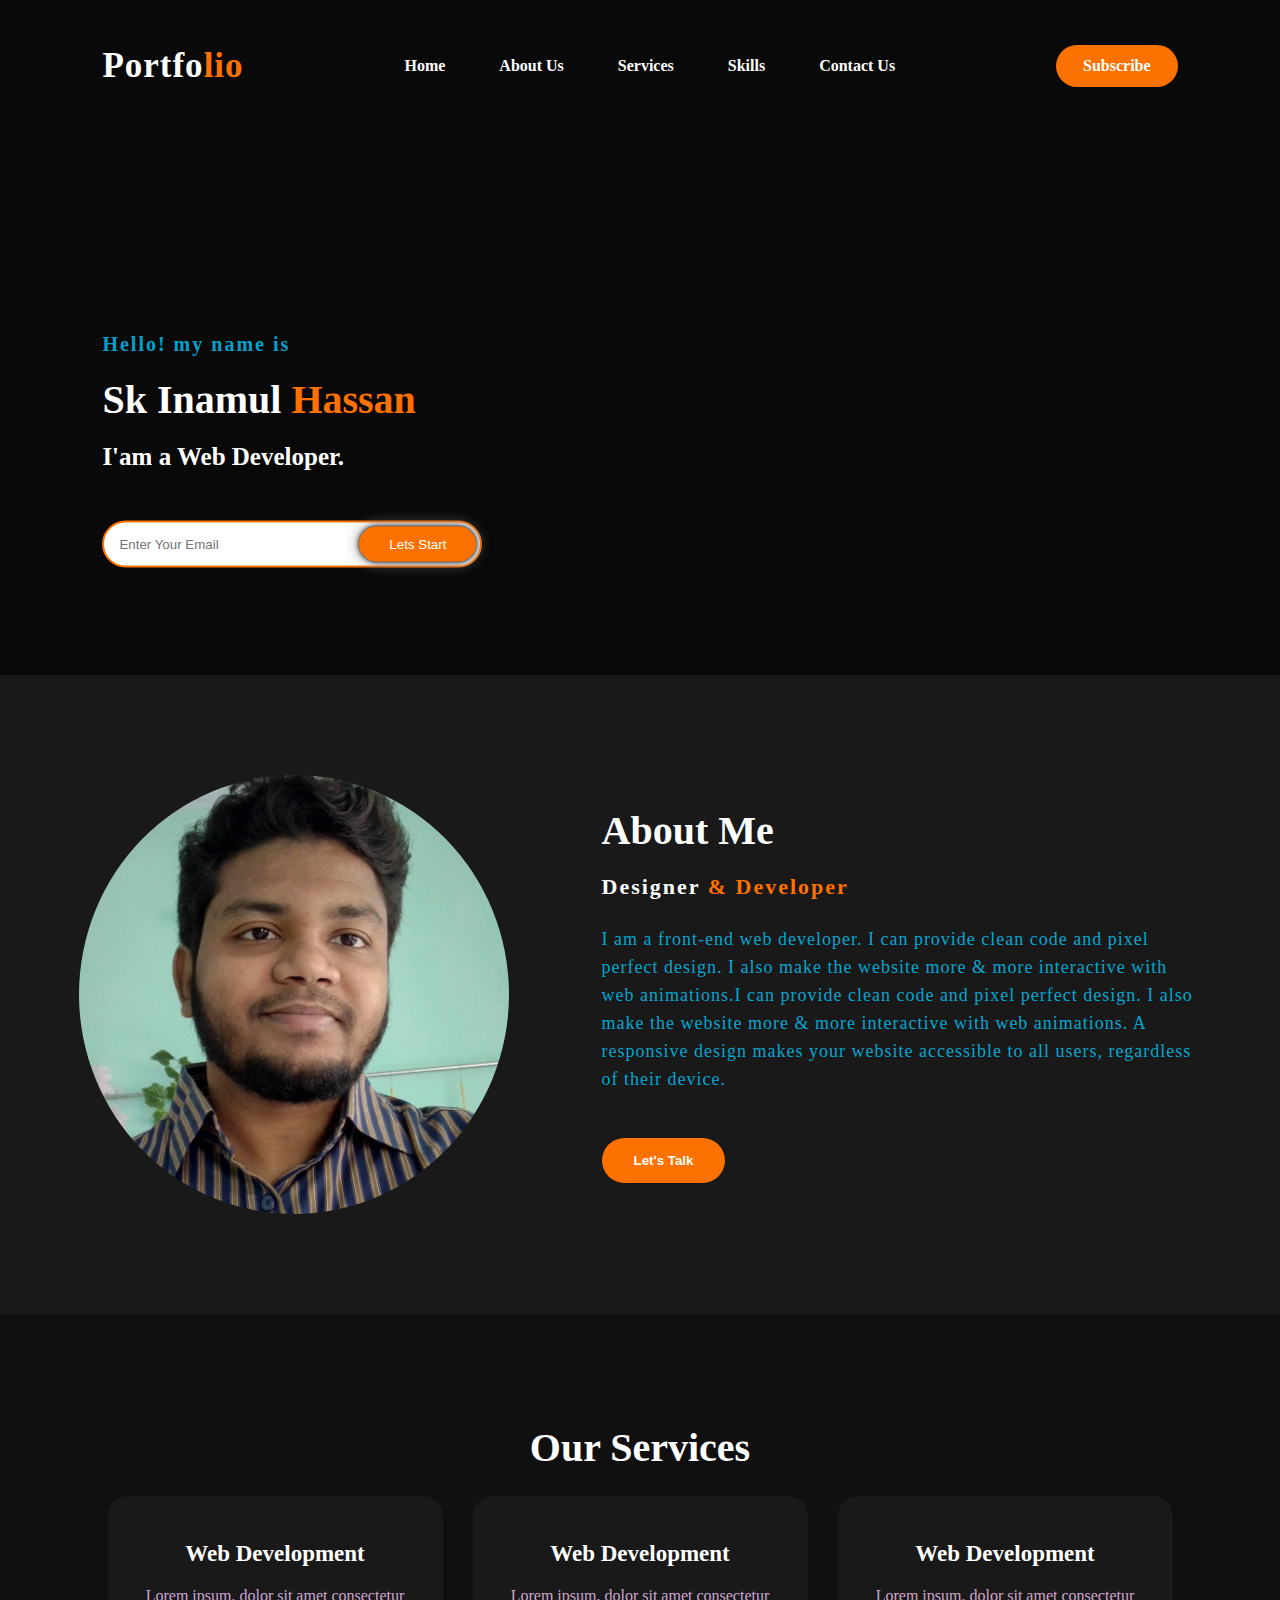
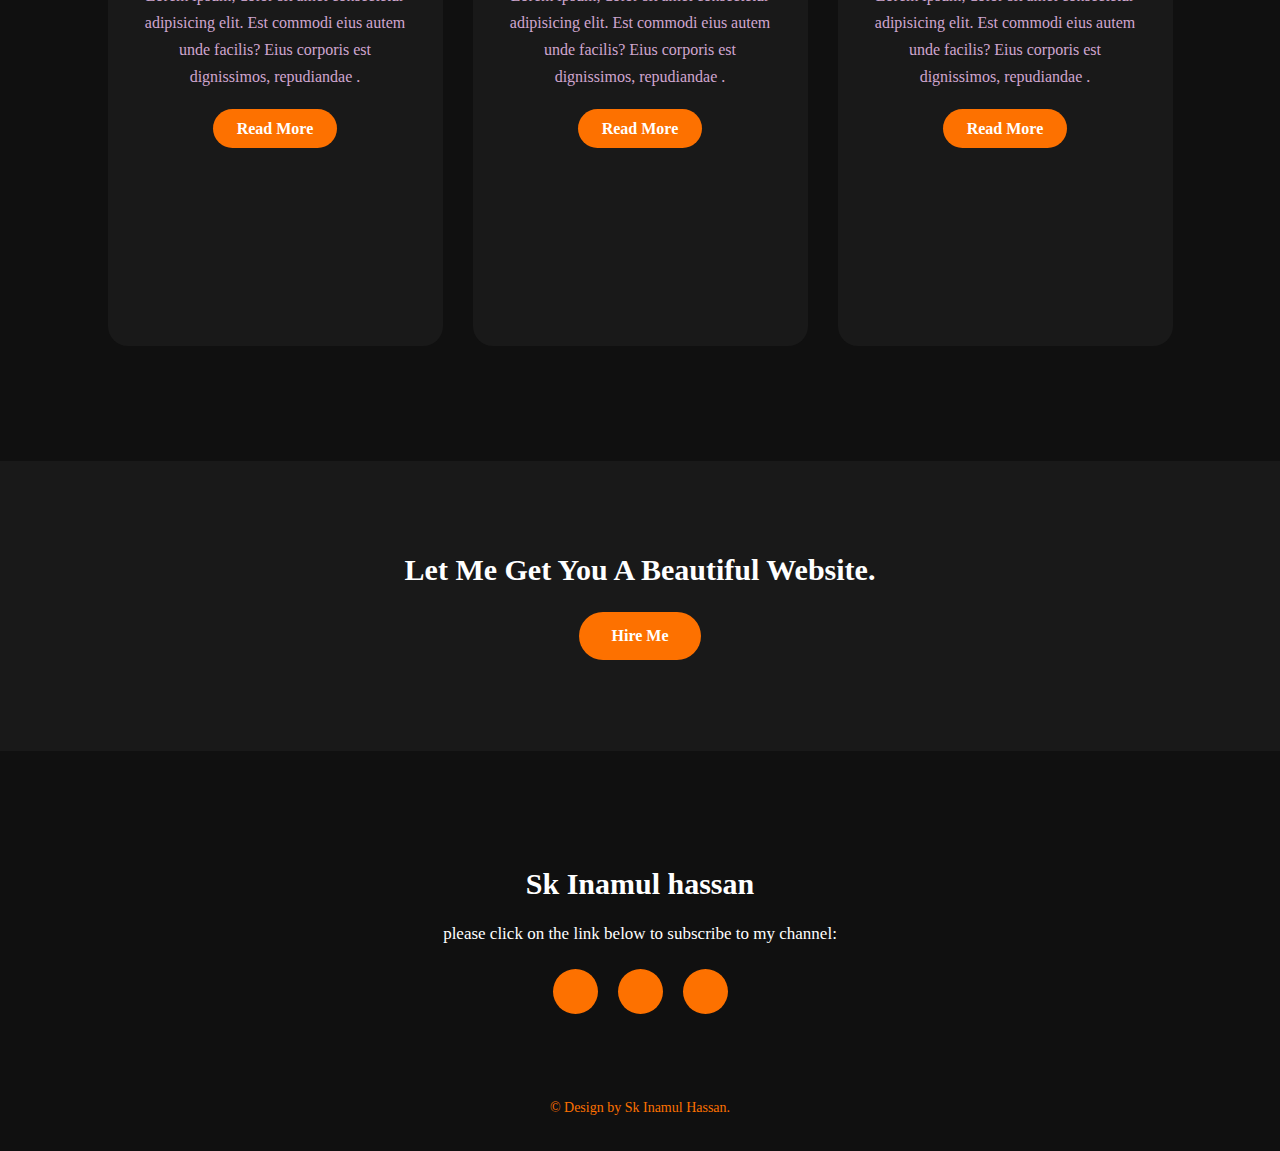
<file: index.html>
<!DOCTYPE html>
<html>
<head>
	<title>Portfolio website</title>
	<link rel="preconnect" href="https://fonts.googleapis.com">
    <link rel="preconnect" href="https://fonts.gstatic.com" crossorigin>
    <link href="https://fonts.googleapis.com/css2?family=Fira+Code:wght@300;400;500;600;700&display=swap" rel="stylesheet">
  	<link rel="stylesheet" href="https://cdnjs.cloudflare.com/ajax/libs/font-awesome/5.15.3/css/all.min.css" integrity="sha512-iBBXm8fW90+nuLcSKlbmrPcLa0OT92xO1BIsZ+ywDWZCvqsWgccV3gFoRBv0z+8dLJgyAHIhR35VZc2oM/gI1w==" crossorigin="anonymous" referrerpolicy="no-referrer" />
	<link rel="stylesheet" type="text/css" href="portfolio.css">
	<link rel="shortcut icon" href="img/hand.ico" type="image/x-icon">
</head>
<body>
	<!----hero Section start---->

	<div class="hero">
		<nav>
			<h2 class="logo">Portfo<span>lio</span></h2>
			<ul>
				<li><a href="blog.html" target="_blank">Home</a></li>
				<li><a href="#">About Us</a></li>
				<li><a href="#">Services</a></li>
				<li><a href="#">Skills</a></li>
				<li><a href="map.html" target="_blank">Contact Us</a></li>
			</ul>
			<a href="#" class="btn">Subscribe</a>
		</nav>

		<div class="content">
			<h4>Hello! my name is</h4>
			<h1>Sk Inamul <span>Hassan</span></h1>
			<h3>I'am a Web Developer.</h3>
			<div class="newslatter">
				<form>
					<input type="email" name="email" id="mail" placeholder="Enter Your Email">
					<input type="submit" name="submit" value="Lets Start">
				</form>
			</div>
		</div>
	</div>

	<!----About section start---->
	<section class="about">
		<div class="main">
			<img src="img/inamul.jpg">
			<div class="about-text">
				<h2>About Me</h2>
				<h5>Designer <span>& Developer</span></h5>
				<p>I am a front-end web developer. I can provide clean code and pixel perfect design. I also make the website more & more interactive with web animations.I can provide clean code and pixel perfect design. I also make the website more & more interactive with web animations. A responsive design makes your website accessible to all users, regardless of their device.</p>
				<button type="button">Let's Talk</button>
			</div>
		</div>
	</section>

	<!-----service section start----------->
	<div class="service">
		<div class="title">
			<h2>Our Services</h2>
		</div>

		<div class="box">
			<div class="card">
				<i class="fas fa-bars"></i>
				<h5>Web Development</h5>
				<div class="pra">
					<p>Lorem ipsum, dolor sit amet consectetur adipisicing elit. Est commodi eius autem unde facilis? Eius corporis est dignissimos, repudiandae .</p>
					<p style="text-align: center;">
						<a class="button" href="#">Read More</a>
					</p>
				</div>
			</div>

			<div class="card">
				<i class="far fa-user"></i>
				<h5>Web Development</h5>
				<div class="pra">
					<p>Lorem ipsum, dolor sit amet consectetur adipisicing elit. Est commodi eius autem unde facilis? Eius corporis est dignissimos, repudiandae .</p>

					<p style="text-align: center;">
						<a class="button" href="#">Read More</a>
					</p>
				</div>
			</div>

			<div class="card">
				<i class="far fa-bell"></i>
				<h5>Web Development</h5>
				<div class="pra">
					<p>Lorem ipsum, dolor sit amet consectetur adipisicing elit. Est commodi eius autem unde facilis? Eius corporis est dignissimos, repudiandae .</p>

					<p style="text-align: center;">
						<a class="button" href="#">Read More</a>
					</p>
				</div>
			</div>
		</div>
	</div>

	<!------Contact Me------>
	<div class="contact-me">
		<p>Let Me Get You A Beautiful Website.</p>
		<a class="button-two" href="#">Hire Me</a>
	</div>

	<!------footer start--------->
	<footer>
		<p>Sk Inamul hassan</p>
		<p>please click on the link below to subscribe to my channel:</p>
		<div class="social">
			<a href="#"><i class="fab fa-facebook-f"></i></a>
			<a href="#"><i class="fab fa-instagram"></i></a>
			<a href="#"><i class="fab fa-dribbble"></i></a>
		</div>
		<!-- <p>
			<iframe src="https://www.google.com/maps/embed?pb=!1m18!1m12!1m3!1d3680.9042121801886!2d89.06435531408532!3d22.69460948512008!2m3!1f0!2f0!3f0!3m2!1i1024!2i768!4f13.1!3m3!1m2!1s0x39ff5f754ed78939%3A0x5074f88098bec86a!2zS3VraHJhbGkgQmFsbGZpZWxkICjgppXgp4HgppbgprDgpr7gprLgp4Ag4Kas4Kay4Kar4Ka_4Kay4KeN4KahKQ!5e0!3m2!1sbn!2sbd!4v1638779388258!5m2!1sbn!2sbd" width="400" height="300" style="border:0;" allowfullscreen="" loading="lazy"></iframe>
		</p> -->
		<p class="end">
			&#169; Design by Sk Inamul Hassan.
		</p>
	</footer>
</body>
</html>
</file>
<file: portfolio.css>
* {
	padding: 0;
	margin: 0;
	font-family: 'Fira code' monospace;
	box-sizing: border-box;
}
.hero {
	height: 75vh;
	width: 100%;
	background-color: #090909;
	background-size: cover;
	background-position: center;
}
nav {
	display: flex;
	align-items: center;
	justify-content: space-between;
	padding-top: 45px;
	padding-left: 8%;
	padding-right: 8%;
}
.logo {
	color: white;
	font-size: 35px;
	letter-spacing: 1px;
	cursor: pointer;
}
span {
	color: #fd7100;
}
nav ul li {
	list-style-type: none;
	display: inline-block;
	padding: 10px  25px;
}
nav ul li a {
	color: white;
	text-decoration: none;
	font-weight: bold;
	text-transform: capitalize;
}
nav ul li a:hover {
	color: #fd7100;
	transition: .4s;
}
.btn {
	background-color: #fd7100;
	color: white;
	text-decoration: none;
	border: 2px solid transparent;
	font-weight: bold;
	padding: 10px 25px;
	border-radius: 30px;
	transition: transform .4s; 
}
.btn:hover {
	transform: scale(1.2);
}
.content {
	position: absolute;
	top: 50%;
	left:8%;
	transform: translateY(-50%);
}
h1 {
	color: white;
	margin: 20px 0px 20px;
	font-size: 40px;
}
h3{
	color: white;
	font-size: 25px;
	margin-bottom: 50px;
}
h4 {
	color: rgba(2, 204, 255, 0.8);
	letter-spacing: 2px;
	font-size: 20px;
}
.newslatter form {
	width: 380px;
	max-width: 100%;
	position: relative;
}
.newslatter form input:first-child {
	display: inline-block;
	width: 100%;
	padding: 14px 130px 14px 15px;
	border: 2px solid #fd7100;
	outline: none;
	border-radius: 30px;
}
.newslatter form input:last-child {
	position: absolute;
	display: inline-block;
	outline: none;
	border: none;
	padding: 10px 30px;
	border-radius: 30px;
	background-color: #fd7100;
	color: white;
	box-shadow: 0px 0px 5px #000, 0px 0px 15px #858585;
	top: 6px;
	right: 6px; 
}

.about {
	width: 100%;
	/* height: 700px; */
	padding: 100px 0px;
	background-color: #191919;
}
.about img {
	border-radius: 50%;
	height: auto;
	width: 430px;
}
.about-text {
	width: 600px;
}
.main {
	width: 100%;
	max-width: 95%;
	margin: 0 auto;
	display: flex;
	/* border-radius: 30px; */
	align-items: center;
	justify-content: space-around;
}
.about-text h2 {
	color: white;
	font-size: 40px;
	text-transform: capitalize;
	margin-bottom: 20px;
}
.about-text h5 {
	color: white;
	letter-spacing: 2px;
	font-size: 22px;
	margin-bottom: 25px;
	text-transform: capitalize;
}
.about-text p {
	color: rgba(2, 204, 255, 0.8);
	letter-spacing: 1px;
	line-height: 28px;
	font-size: 18px;
	margin-bottom: 45px;
}
button {
	background-color: #fd7100;
	color: white;
	text-decoration: none;
	border: 2px solid transparent;
	font-weight: bold;
	padding: 13px 30px;
	border-radius: 30px;
	transition: .4s; 
}
button:hover {
	background-color: transparent;
	border: 2px solid #fd7100;
	cursor: pointer;
}

.service {
	background: #101010;
	width: 100%;
	/* margin: 1%; */
	padding: 100px 0px;
}
.title h2 {
	color: white;
	font-size: 40px;
	width: 100%;
	margin: 10px auto;
	text-align: center;
}
.box {
	display: flex;
	justify-content: center;
	align-items: center;
	min-height: 300px;
}
.card {
	height: 450px;
	width: 335px;
	padding: 20px 35px;
	background: #191919;
	border-radius: 20px;
	margin: 15px;
	position: relative;
	overflow: hidden;
	text-align: center;
}
.card i {
	font-size: 50px;
	display: block;
	text-align: center;
	margin: 25px 0px;
	color: #fd7100;

}
h5 {
	color: white;
	font-size: 23px;
	margin-bottom: 15px;
}
.pra p {
	color: #fcfc;
	font-size: 16px;
	line-height: 27px;
	margin-bottom: 25px;
}
.card .button {
	background-color: #fd7100;
	color: white;
	text-decoration: none;
	border: 2px solid transparent;
	font-weight: bold;
	padding: 9px 22px;
	border-radius: 30px;
	transition: .4s; 
}
.card .button:hover {
	background-color: transparent;
	border: 2px solid #fd7100;
	cursor: pointer;
}
.contact-me {
	width: 100%;
	height: 290px;
	background: #191919;
	display: flex;
	align-items: center;
	flex-direction: column;
	justify-content: center;
}
.contact-me p {
	color: white;
	font-size: 30px;
	font-weight: bold;
	margin-bottom: 25px;
}
.contact-me .button-two {
	background-color: #fd7100;
	color: white;
	text-decoration: none;
	border: 2px solid transparent;
	font-weight: bold;
	padding: 13px 30px;
	border-radius: 30px;
	transition: .4s; 
}
.contact-me .button-two:hover {
	background-color: transparent;
	border: 2px solid #fd7100;
	cursor: pointer;
}
footer {
	position: relative;
	width: 100%;
	height: 400px;
	background: #101010;
	display: flex;
	flex-direction: column;
	align-items: center;
	justify-content: center;
}
footer p:nth-child(1) {
	font-size: 30px;
	color: white;
	margin-bottom: 20px;
	font-weight: bold;
}
footer p:nth-child(2) {
	color: white;
	font-size: 17px;
	width: 500px;
	text-align: center;
	line-height: 26px;
}
.social {
	display: flex;
}
.social a {
	width: 45px;
	height: 45px;
	display: flex;
	align-items: center;
	justify-content: center;
	background: #fd7100;
	border-radius: 50%;
	margin: 22px 10px;
	color: white;
	text-decoration: none;
	font-size: 20px;
	transition: 1s;
}
.social a:hover {
	transform: rotate(360deg);
	/* transform: scale(1.3); */
	transition: 2s;
	color: aqua;
}
.end {
	position: absolute;
	color: #fd7100;
	bottom: 35px;
	font-size: 14px; 
}
</file>
